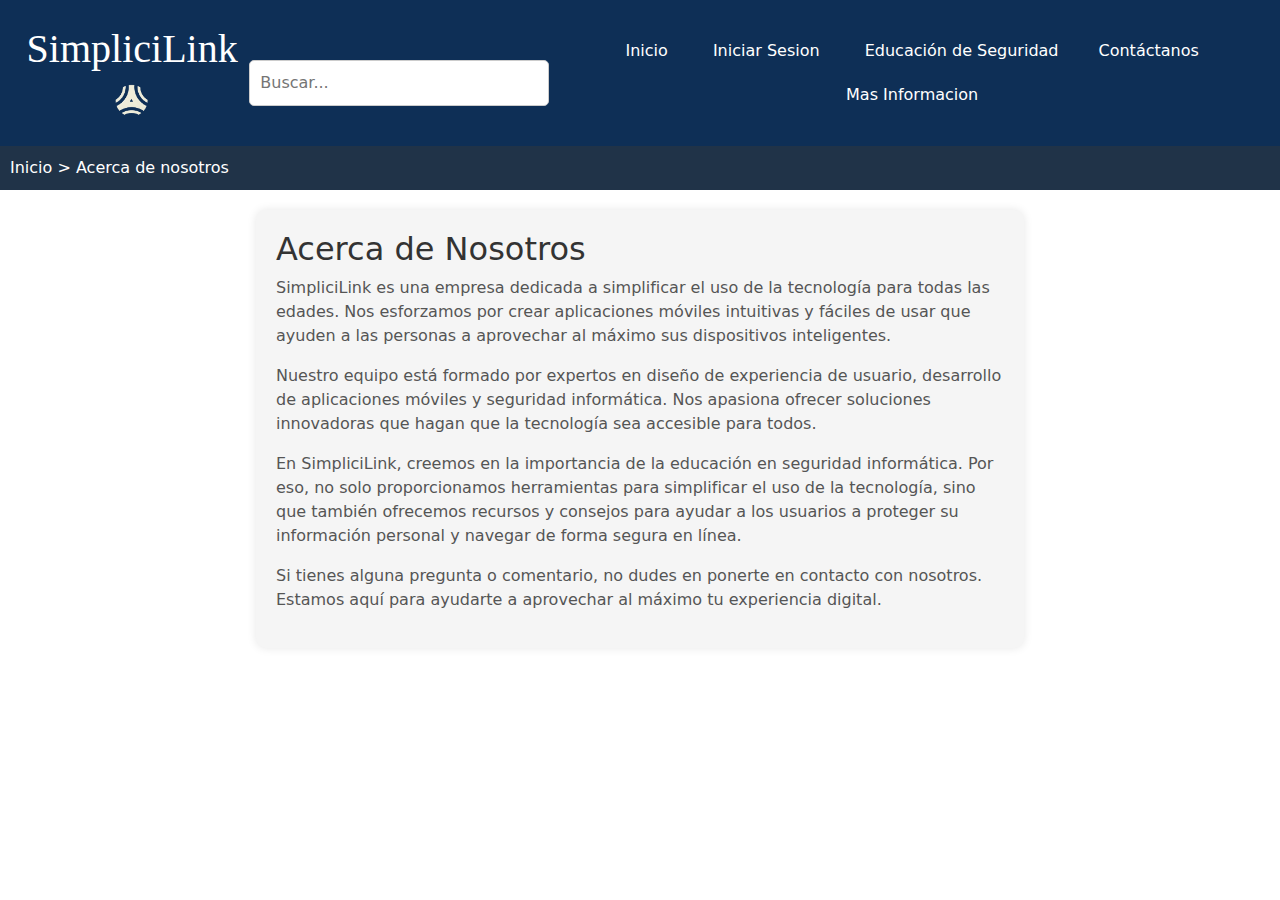
<file: acerca.html>
<!DOCTYPE html>
<html lang="es">

<head>
    <meta charset="UTF-8">
    <meta name="viewport" content="width=device-width, initial-scale=1.0">
    <meta name="viewport" content="width=device-width, initial-scale=1">
    <title>SimpliciLink - Tu Guía en el Mundo Digital</title>
    <link rel="stylesheet" href="css/index.css">
    <link rel="stylesheet" type="text/css" href="css/BarraBusqueda.css">
    <!--CDN BOOSTRAP -->
    <link rel="stylesheet" href="https://cdn.jsdelivr.net/npm/bootstrap@5.3.2/dist/css/bootstrap.min.css">
    <link rel="icon" href="iconos/Simpleicon.png" type="image/x-icon">
</head>
<body>
    <header>
        <h1 id="logo">SimpliciLink<img id="icon" src="iconos\icon.png" href="index.html" ></h1>
        <!--Aquí comienza la barra de busqueda-->
<div class="search-container">
    <input type="text" id="searchInput" oninput="search()" placeholder="Buscar...">
    <div id="searchResults" class="search-results-container">
        <!-- Aquí se mostrarán los resultados de la búsqueda -->
    </div>
</div>
<script src="BarraBusqueda.js"></script>
<!--Y Aquí termina-->
        <nav>
        <ul>
            <li><a href="index.html">Inicio</a></li>
            <li><a href="login.html">Iniciar Sesion</a></li>
            <li><a href="educacion.html">Educación de Seguridad</a>
            <li><a href="contacto.html">Contáctanos</a></li>
            <li><a href="acerca.html">Mas Informacion</a>
                <ul>
                    <li><a href="acerca.html">Acerca de nosotros</a></li>
                    <li><a href="terminos.html">Terminos y condiciones</a></li>
                    <li><a href="descargas.html">Descargas</a></li>
                </ul>
            </li>
        </ul>
    </nav>
    </header>
    <!-- Breadcrumb -->
<div id="breadcrumb">
        <a href="index.html">Inicio</a> > <a href="acerca.html">Acerca de nosotros</a>
    </div>
     <div class="content">
        <h2>Acerca de Nosotros</h2>
        <p>SimpliciLink es una empresa dedicada a simplificar el uso de la tecnología para todas las edades. Nos esforzamos por crear aplicaciones móviles intuitivas y fáciles de usar que ayuden a las personas a aprovechar al máximo sus dispositivos inteligentes.</p>
        <p>Nuestro equipo está formado por expertos en diseño de experiencia de usuario, desarrollo de aplicaciones móviles y seguridad informática. Nos apasiona ofrecer soluciones innovadoras que hagan que la tecnología sea accesible para todos.</p>
        <p>En SimpliciLink, creemos en la importancia de la educación en seguridad informática. Por eso, no solo proporcionamos herramientas para simplificar el uso de la tecnología, sino que también ofrecemos recursos y consejos para ayudar a los usuarios a proteger su información personal y navegar de forma segura en línea.</p>
        <p>Si tienes alguna pregunta o comentario, no dudes en ponerte en contacto con nosotros. Estamos aquí para ayudarte a aprovechar al máximo tu experiencia digital.</p>
    </div>
</html>
</file>
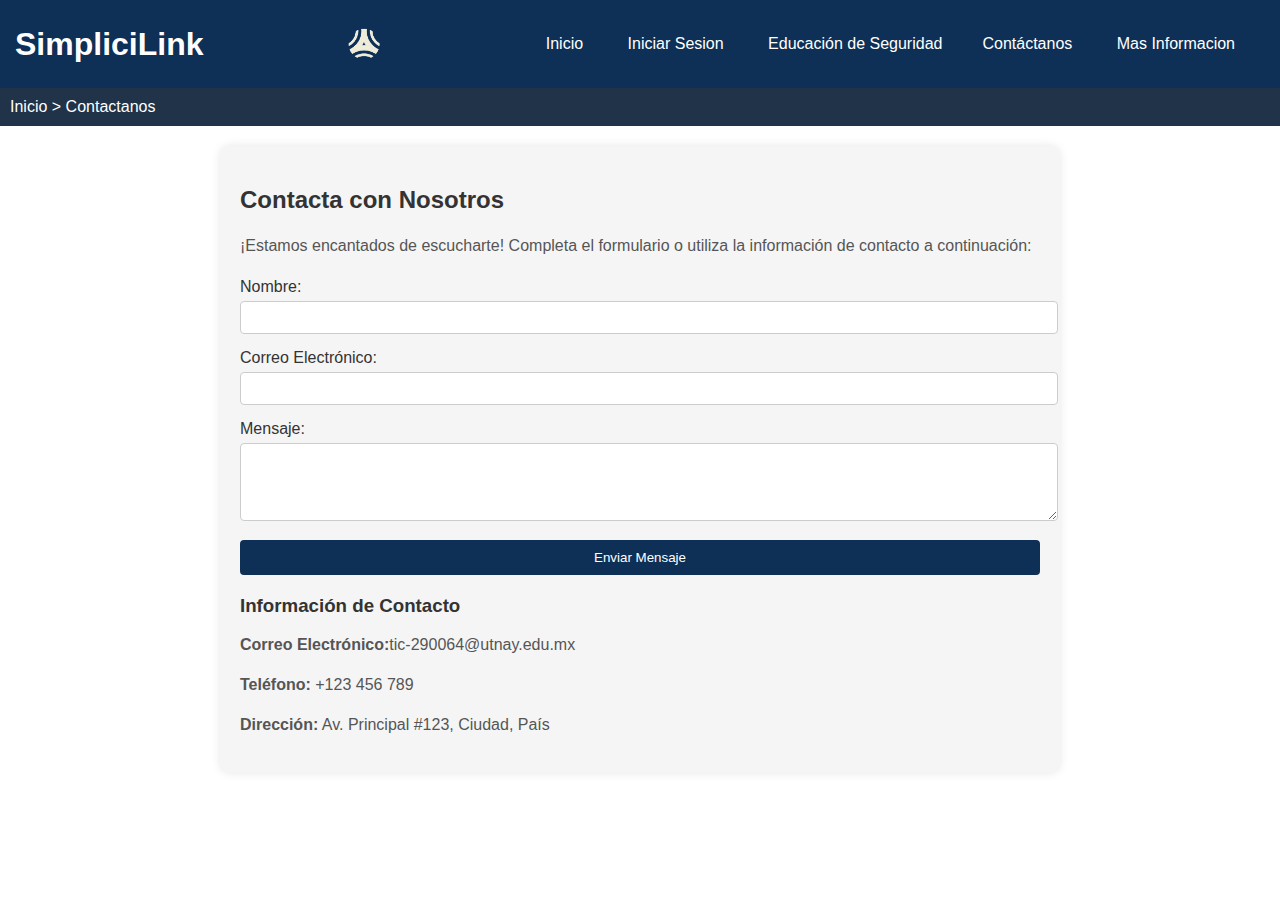
<file: contacto.html>
<!DOCTYPE html>
<html lang="es">

<head>
    <meta charset="UTF-8">
    <meta name="viewport" content="width=device-width, initial-scale=1.0">
    <title>Contactanos - SimpliciLink</title>
    <link rel="stylesheet" href="css/contacto.css">
    <link rel="icon" href="Simpleicon.png" type="image/x-icon">
</head>

<body>

    <header>
        <h1 id="logo">SimpliciLink</h1><img id="icon" src="iconos\icon.png" href="index.html">
</div>
<script src="BarraBusqueda.js"></script>
<!--Y Aquí termina-->
         <nav>
        <ul>
            <li><a href="index.html">Inicio</a></li>
            <li><a href="login.html">Iniciar Sesion</a></li>
            <li><a href="educacion.html">Educación de Seguridad</a>
            <li><a href="contacto.html">Contáctanos</a></li>
            <li><a href="acerca.html">Mas Informacion</a>
                <ul>
                    <li><a href="acerca.html">Acerca de nosotros</a></li>
                    <li><a href="terminos.html">Terminos y condiciones</a></li>
                    <li><a href="descargas.html">Descargas</a></li>
                </ul>
            </li>
        </ul>
    </nav>
    </header>
<!-- Breadcrumb -->
<div id="breadcrumb">
        <a href="index.html">Inicio</a> > <a href="contacto.html">Contactanos</a>
    </div>
    <div class="content">
        <h2>Contacta con Nosotros</h2>
        <p>¡Estamos encantados de escucharte! Completa el formulario o utiliza la información de contacto a continuación:</p>

        <!-- Formulario de Contacto -->
        <form action="#" method="post">
            <label for="nombre">Nombre:</label>
            <input type="text" id="nombre" name="nombre" required>

            <label for="email">Correo Electrónico:</label>
            <input type="email" id="email" name="email" required>

            <label for="mensaje">Mensaje:</label>
            <textarea id="mensaje" name="mensaje" rows="4" required></textarea>

            <button type="submit">Enviar Mensaje</button>
        </form>

        <!-- Información de Contacto -->
        <div class="info-contacto">
            <h3>Información de Contacto</h3>
            <p><strong>Correo Electrónico:</strong>tic-290064@utnay.edu.mx</p>
            <p><strong>Teléfono:</strong> +123 456 789</p>
            <p><strong>Dirección:</strong> Av. Principal #123, Ciudad, País</p>
        </div>
    </div>

    <script src="https://cdn.jsdelivr.net/npm/@popperjs/core@2.11.8/dist/umd/popper.min.js"
        integrity="sha384-I7E8VVD/ismYTF4hNIPjVp/Zjvgyol6VFvRkX/vR+Vc4jQkC+hVqc2pM8ODewa9r"
        crossorigin="anonymous"></script>
    <script src="https://cdn.jsdelivr.net/npm/bootstrap@5.3.2/dist/js/bootstrap.min.js"
        integrity="sha384-BBtl+eGJRgqQAUMxJ7pMwbEyER4l1g+O15P+16Ep7Q9Q+zqX6gSbd85u4mG4QzX+"
        crossorigin="anonymous"></script>
</body>

</html>
</file>
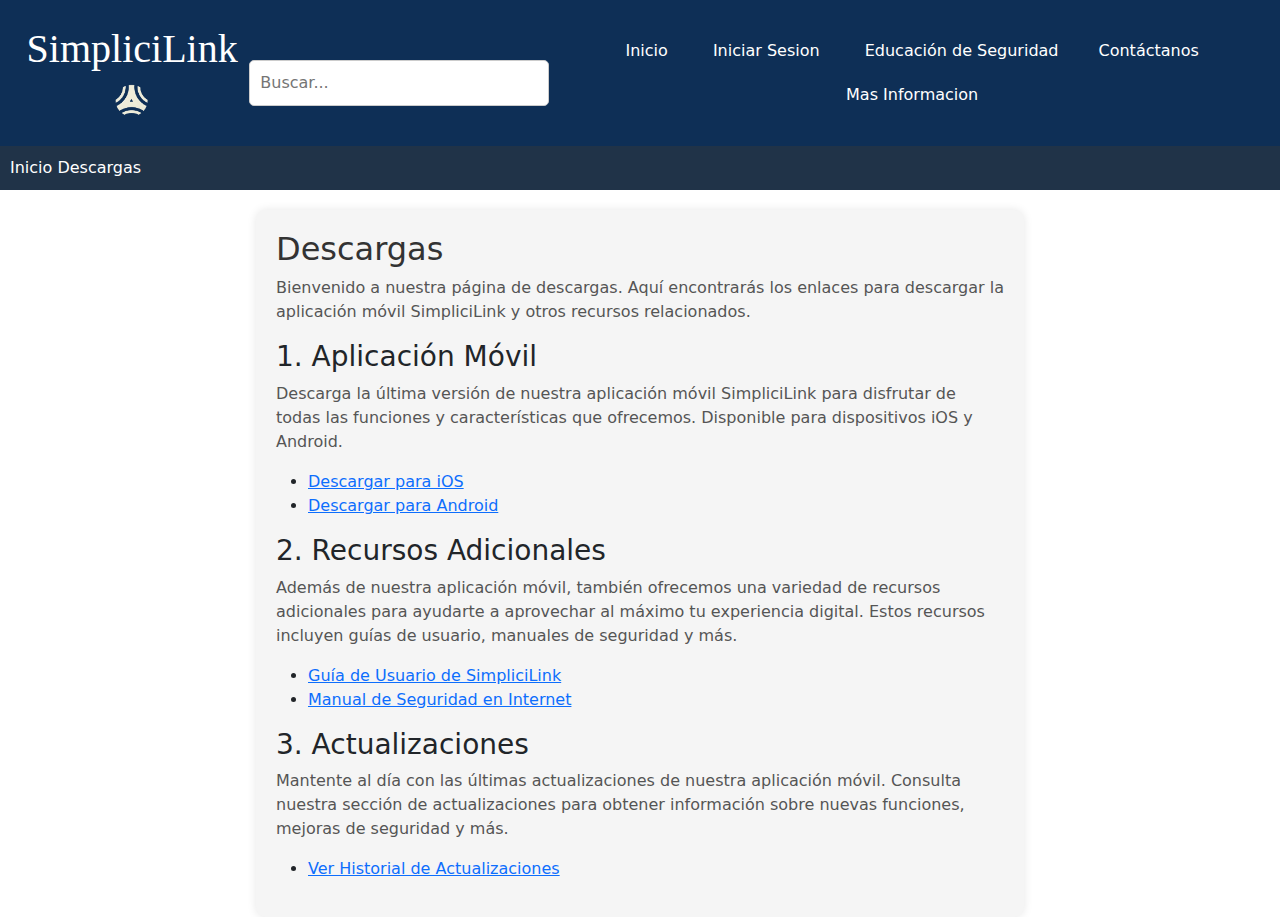
<file: descargas.html>
<!DOCTYPE html>
<html lang="es">

<head>
    <meta charset="UTF-8">
    <meta name="viewport" content="width=device-width, initial-scale=1.0">
    <meta name="viewport" content="width=device-width, initial-scale=1">
    <title>Simplicilink -- Descargas</title>
    <link rel="stylesheet" href="css/index.css">
    <link rel="stylesheet" type="text/css" href="css/BarraBusqueda.css">
    <!--CDN BOOSTRAP -->
    <link rel="stylesheet" href="https://cdn.jsdelivr.net/npm/bootstrap@5.3.2/dist/css/bootstrap.min.css">
</head>
<body>
    <header>
        <h1 id="logo">SimpliciLink<img id="icon" src="iconos\icon.png" href="index.html" ></h1>
        <!--Aquí comienza la barra de busqueda-->
<div class="search-container">
    <input type="text" id="searchInput" oninput="search()" placeholder="Buscar...">
    <div id="searchResults" class="search-results-container">
        <!-- Aquí se mostrarán los resultados de la búsqueda -->
    </div>
</div>
<script src="BarraBusqueda.js"></script>
<!--Y Aquí termina-->
        <nav>
        <ul>
            <li><a href="index.html">Inicio</a></li>
            <li><a href="login.html">Iniciar Sesion</a></li>
            <li><a href="educacion.html">Educación de Seguridad</a>
            <li><a href="contacto.html">Contáctanos</a></li>
            <li><a href="acerca.html">Mas Informacion</a>
                <ul>
                    <li><a href="acerca.html">Acerca de nosotros</a></li>
                    <li><a href="terminos.html">Terminos y condiciones</a></li>
                    <li><a href="descargas.html">Descargas</a></li>

                </ul>
            </li>
        </ul>
    </nav>
    </header>
    <!-- Breadcrumb -->
<div id="breadcrumb">
        <a href="index.html">Inicio</a> <a href=descargas.html>Descargas</a>
    </div>

      <div class="content">
        <h2>Descargas</h2>
        <p>Bienvenido a nuestra página de descargas. Aquí encontrarás los enlaces para descargar la aplicación móvil SimpliciLink y otros recursos relacionados.</p>
        
        <h3>1. Aplicación Móvil</h3>
        <p>Descarga la última versión de nuestra aplicación móvil SimpliciLink para disfrutar de todas las funciones y características que ofrecemos. Disponible para dispositivos iOS y Android.</p>
        <ul>
            <li><a href="#">Descargar para iOS</a></li>
            <li><a href="#">Descargar para Android</a></li>
        </ul>
        
        <h3>2. Recursos Adicionales</h3>
        <p>Además de nuestra aplicación móvil, también ofrecemos una variedad de recursos adicionales para ayudarte a aprovechar al máximo tu experiencia digital. Estos recursos incluyen guías de usuario, manuales de seguridad y más.</p>
        <ul>
            <li><a href="#">Guía de Usuario de SimpliciLink</a></li>
            <li><a href="#">Manual de Seguridad en Internet</a></li>
        </ul>
        
        <h3>3. Actualizaciones</h3>
        <p>Mantente al día con las últimas actualizaciones de nuestra aplicación móvil. Consulta nuestra sección de actualizaciones para obtener información sobre nuevas funciones, mejoras de seguridad y más.</p>
        <ul>
            <li><a href="#">Ver Historial de Actualizaciones</a></li>
        </ul>
    </div>

    <footer>
        <!-- Pie de página -->
    </footer>

</body>

</html>
</file>
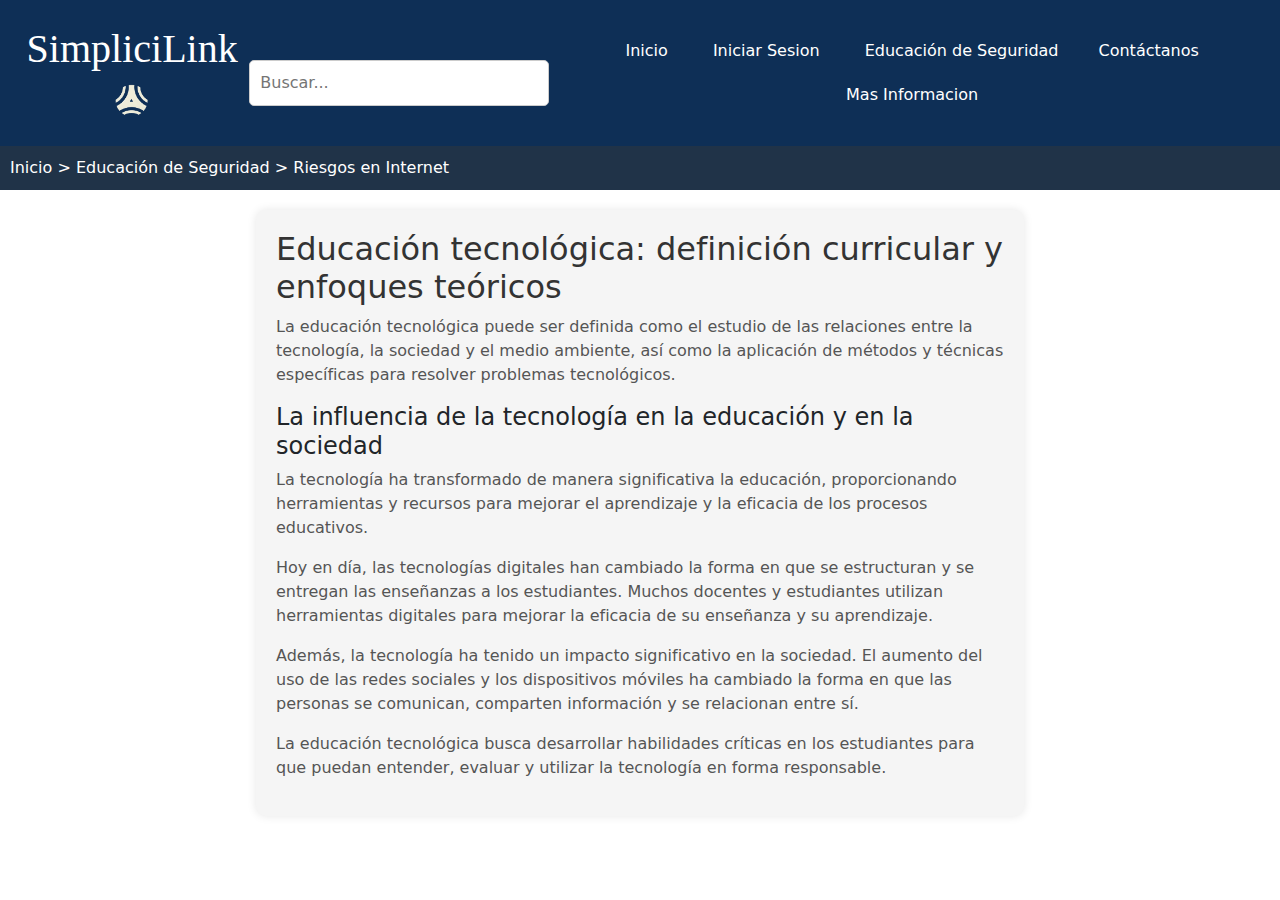
<file: educacion.html>
<!DOCTYPE html>
<html lang="es">

<head>
    <meta charset="UTF-8">
    <meta name="viewport" content="width=device-width, initial-scale=1.0">
    <meta name="viewport" content="width=device-width, initial-scale=1">
    <title>SimpliciLink -Educacion</title>
    <link rel="stylesheet" href="css/index.css">
    <link rel="stylesheet" type="text/css" href="css/BarraBusqueda.css">
    <!--CDN BOOSTRAP -->
    <link rel="stylesheet" href="https://cdn.jsdelivr.net/npm/bootstrap@5.3.2/dist/css/bootstrap.min.css">
    <link rel="icon" href="Simpleicon.png" type="image/x-icon">
</head>
<body>
    <header>
        <h1 id="logo">SimpliciLink<img id="icon" src="iconos\icon.png" href="index.html" ></h1>
        <!--Aquí comienza la barra de busqueda-->
<div class="search-container">
    <input type="text" id="searchInput" oninput="search()" placeholder="Buscar...">
    <div id="searchResults" class="search-results-container">
        <!-- Aquí se mostrarán los resultados de la búsqueda -->
    </div>
</div>
<script src="BarraBusqueda.js"></script>
<!--Y Aquí termina-->
        <nav>
        <ul>
            <li><a href="index.html">Inicio</a></li>
            <li><a href="login.html">Iniciar Sesion</a></li>
            <li><a href="educacion.html">Educación de Seguridad</a>
            <li><a href="contacto.html">Contáctanos</a></li>
            <li><a href="acerca.html">Mas Informacion</a>
                <ul>
                    <li><a href="acerca.html">Acerca de nosotros</a></li>
                    <li><a href="terminos.html">Terminos y condiciones</a></li>
                    <li><a href="descargas.html">Descargas</a></li>
                </ul>
            </li>
        </ul>
    </nav>
    </header>
    <!-- Breadcrumb -->
<div id="breadcrumb">
        <a href="index.html">Inicio</a> > <a href="educacion.html">Educación de Seguridad</a> > Riesgos en Internet
    </div>
    <div class="content">
         <h2>Educación tecnológica: definición curricular y enfoques teóricos</h2>
         <p>La educación tecnológica puede ser definida como el estudio de las relaciones entre la tecnología, la sociedad y el medio ambiente, así como la aplicación de métodos y técnicas específicas para resolver problemas tecnológicos.</p>
         <h4>La influencia de la tecnología en la educación y en la sociedad</h4> 
         <p>La tecnología ha transformado de manera significativa la educación, proporcionando herramientas y recursos para mejorar el aprendizaje y la eficacia de los procesos educativos.</p>
         <p>Hoy en día, las tecnologías digitales han cambiado la forma en que se estructuran y se entregan las enseñanzas a los estudiantes. Muchos docentes y estudiantes utilizan herramientas digitales para mejorar la eficacia de su enseñanza y su aprendizaje.</p>
         <p>Además, la tecnología ha tenido un impacto significativo en la sociedad. El aumento del uso de las redes sociales y los dispositivos móviles ha cambiado la forma en que las personas se comunican, comparten información y se relacionan entre sí.</p>
         <p>La educación tecnológica busca desarrollar habilidades críticas en los estudiantes para que puedan entender, evaluar y utilizar la tecnología en forma responsable.</p>

    </div>

</html>
</file>
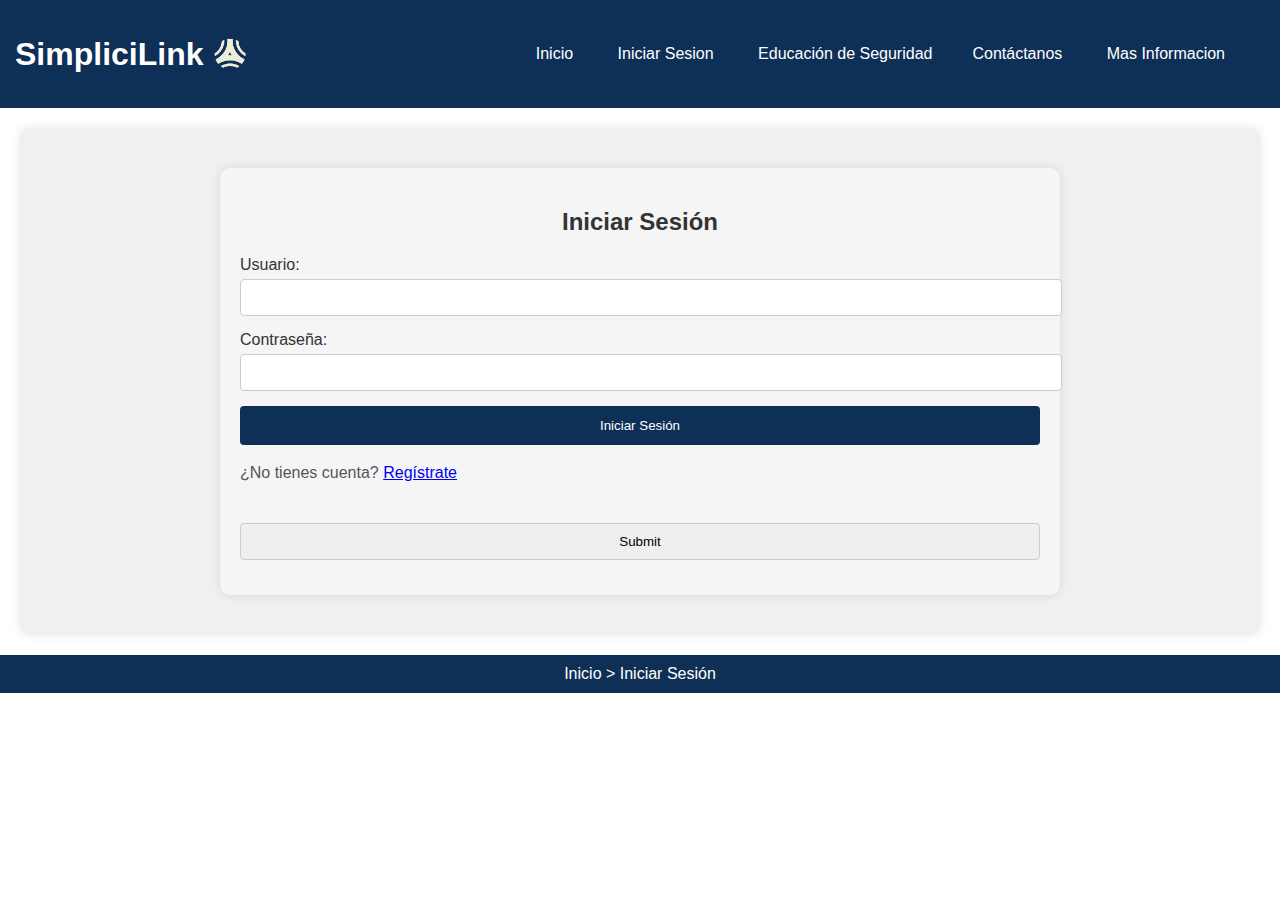
<file: login.html>
<!DOCTYPE html>
<html lang="es">

<head>
    <meta charset="UTF-8">
    <meta name="viewport" content="width=device-width, initial-scale=1.0">
    <title>SimpliciLink - Iniciar Sesión</title>
    <script src="https://www.google.com/recaptcha/api.js" async defer></script>
    <link rel="stylesheet" href="css/login.css">
    <link rel="icon" href="iconos/Simpleicon.png" type="image/x-icon">
</head>

<body>

    <header>
        <div id="logo-container">
            <h1 id="logo">SimpliciLink</h1>
            <img id="icon" src="iconos/icon.png" alt="Icono de la aplicación">
        </div>
        <nav>
             <nav>
        <ul>
            <li><a href="index.html">Inicio</a></li>
            <li><a href="login.html">Iniciar Sesion</a></li>
            <li><a href="educacion.html">Educación de Seguridad</a>
            <li><a href="contacto.html">Contáctanos</a></li>
            <li><a href="acerca.html">Mas Informacion</a>
                <ul>
                    <li><a href="acerca.html">Acerca de nosotros</a></li>
                    <li><a href="terminos.html">Terminos y condiciones</a></li>
                    <li><a href="descargas.html">Descargas</a></li>
                </ul>
            </li>
        </ul>
        
    </nav>
        </nav>
    </header>

    <div id="content-container">
        <div class="content">
            <h2>Iniciar Sesión</h2>
            <form action="#" method="post">
                <label for="username">Usuario:</label>
                <input type="text" id="username" name="username" required>

                <label for="password">Contraseña:</label>
                <input type="password" id="password" name="password" required>

                <button type="submit">Iniciar Sesión</button>
                <p>¿No tienes cuenta? <a href="registro.html">Regístrate</a></p> <!-- Enlace a la página de registro -->
            </form>
            <form action="?" method="POST">
                <div class="g-recaptcha" data-sitekey="6Lc81aApAAAAAEYHF2NxXjkxFvcygmKBwaE3-z71"></div>
                <br/>
                <input type="submit" value="Submit">
              </form>
        </div>
    </div>

    <!-- Breadcrumb -->
    <div id="breadcrumb">
        <a href="index.html">Inicio</a> > Iniciar Sesión
    </div>

    <script>
        function validarFormulario() {
    var username = document.getElementById('username').value;
    var email = document.getElementById('email').value;
    var password = document.getElementById('password').value;
    var usernameRegex = /^[a-zA-Z0-9]{1,20}$/;
    var emailRegex = /^[^\s@]+@[^\s@]+\.[^\s@]+$/;
    var passwordRegex = /^.{6,}$/;

    if (!username && !email && !password) {
        alert('Por favor, ingresa un nombre de usuario, un correo electrónico y una contraseña.');
        return false;
    }
    
    
    if (username && !usernameRegex.test(username)) {
        alert('El nombre de usuario debe tener máximo 20 caracteres y solo puede contener letras y números.');
        return false;
    }
    
   
    if (email && !emailRegex.test(email)) {
        alert('Por favor, ingresa un correo electrónico válido.');
        return false;
    }
    

    if (password && !passwordRegex.test(password)) {
        alert('La contraseña debe tener al menos 6 caracteres.');
        return false;
    }
    
    
    alert('¡Datos correctos!');

    return true;
}


    </script>
</body>

</html>
</file>
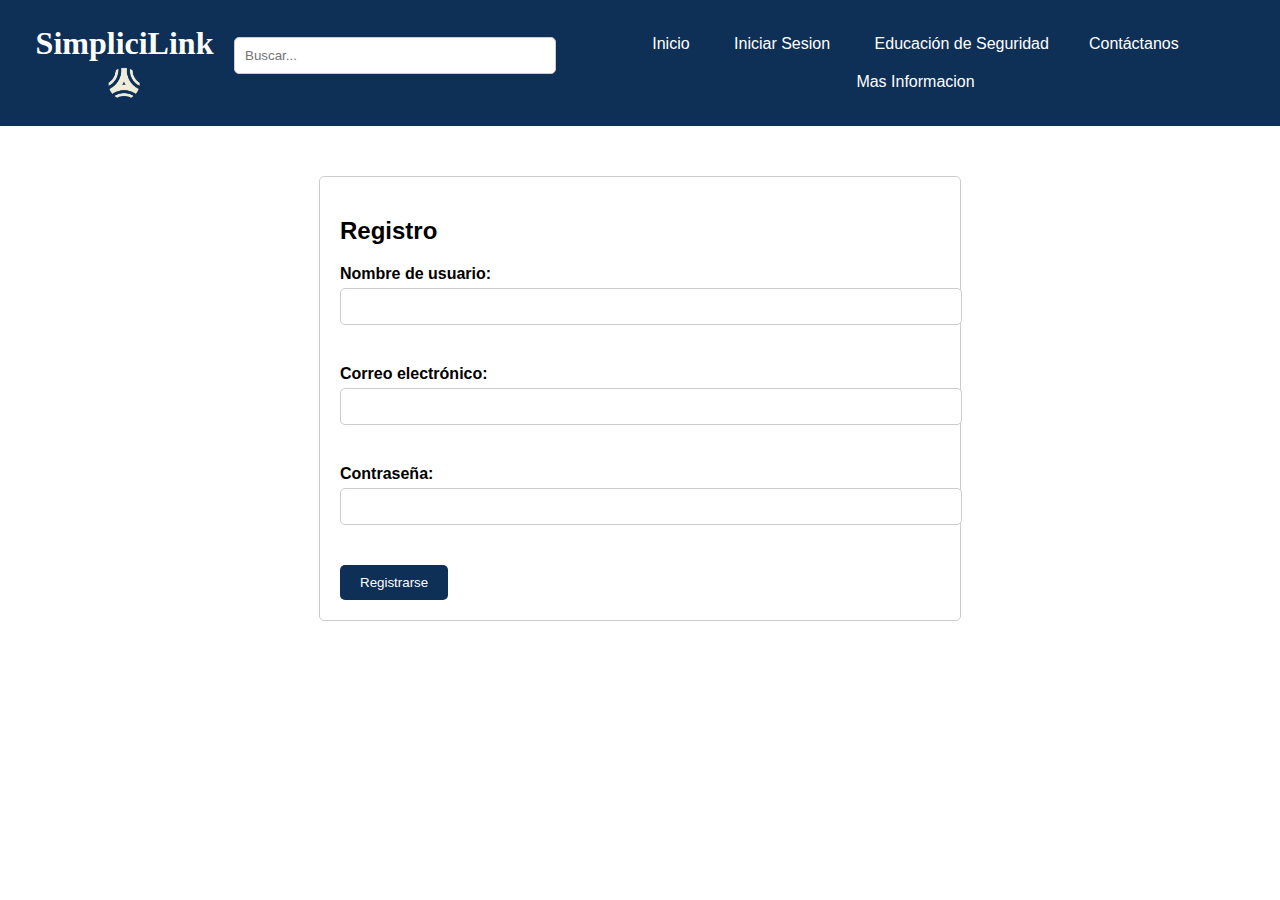
<file: registro.html>
<!DOCTYPE html>
<html lang="es">
<head>
    <meta charset="UTF-8">
    <meta name="viewport" content="width=device-width, initial-scale=1.0">
    <title>Registro - SimpliciLink</title>
    <link rel="stylesheet" href="css/registro.css">
    <link rel="stylesheet" href="css/index.css">
    <script src="registrovali.js"></script>

</head>
<body>
    <header>
        <h1 id="logo">SimpliciLink<img id="icon" src="iconos\icon.png" href="index.html" ></h1>
        <!--Aquí comienza la barra de busqueda-->
<div class="search-container">
    <!-- HTML -->
<input type="text" id="searchInput" oninput="search()" placeholder="Buscar...">
<div id="searchResults" class="search-results-container"></div>

        <!-- Aquí se mostrarán los resultados de la búsqueda -->
    </div>
</div>
<script src="BarraBusqueda.js"></script>
<!--Y Aquí termina-->
        <nav>
        <ul>
            <li><a href="index.html">Inicio</a></li>
            <li><a href="login.html">Iniciar Sesion</a></li>
            <li><a href="educacion.html">Educación de Seguridad</a>
            <li><a href="contacto.html">Contáctanos</a></li>
            <li><a href="acerca.html">Mas Informacion</a>
                <ul>
                    <li><a href="acerca.html">Acerca de nosotros</a></li>
                    <li><a href="terminos.html">Terminos y condiciones</a></li>
                    <li><a href="descargas.html">Descargas</a></li>
                </ul>
            </li>
        </ul>
    </nav>
    </header>

    <div class="container">
        <h2>Registro</h2>
        <form action="#" method="POST">
            <div class="form-group">
                <label for="username">Nombre de usuario:</label>
                <input type="text" id="username" name="username" required>
            </div>
            <div class="form-group">
                <label for="email">Correo electrónico:</label>
                <input type="email" id="email" name="email" required>
            </div>
            <div class="form-group">
                <label for="password">Contraseña:</label>
                <input type="password" id="password" name="password" required>
            </div>
            <button type="submit">Registrarse</button>
        </form>
    </div>
</body>
</html>
</file>
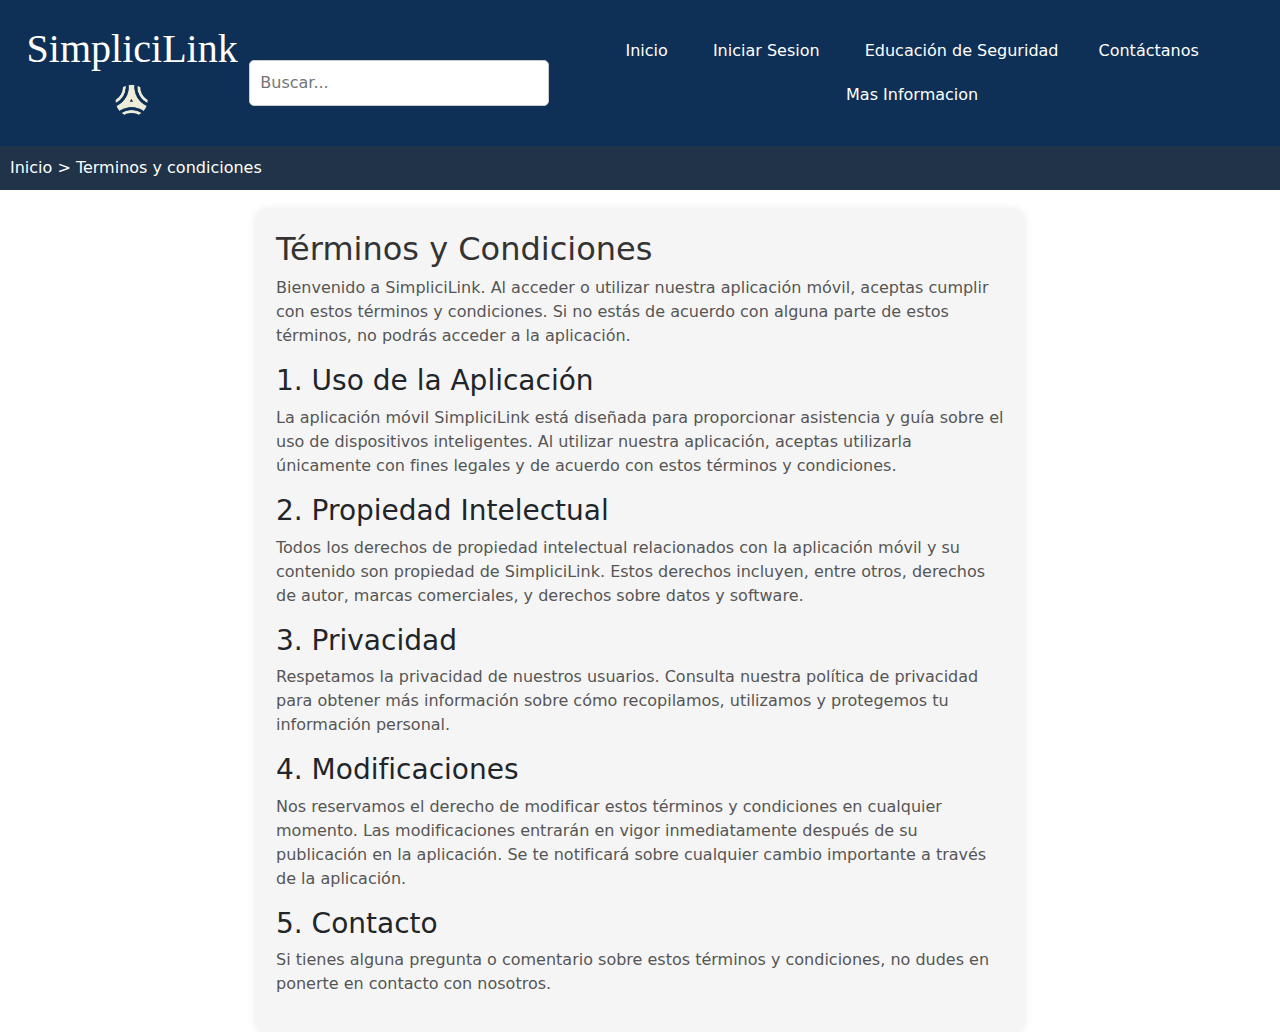
<file: terminos.html>
<!DOCTYPE html>
<html lang="es">

<head>
    <meta charset="UTF-8">
    <meta name="viewport" content="width=device-width, initial-scale=1.0">
    <meta name="viewport" content="width=device-width, initial-scale=1">
    <title>SimpliciLink - Tu Guía en el Mundo Digital</title>
    <link rel="stylesheet" href="css/index.css">
    <link rel="stylesheet" type="text/css" href="css/BarraBusqueda.css">
    <!--CDN BOOSTRAP -->
    <link rel="stylesheet" href="https://cdn.jsdelivr.net/npm/bootstrap@5.3.2/dist/css/bootstrap.min.css">
    <link rel="icon" href="iconos/Simpleicon.png" type="image/x-icon">
</head>
<body>
    <header>
        <h1 id="logo">SimpliciLink<img id="icon" src="iconos\icon.png" href="index.html" ></h1>
        <!--Aquí comienza la barra de busqueda-->
<div class="search-container">
    <input type="text" id="searchInput" oninput="search()" placeholder="Buscar...">
    <div id="searchResults" class="search-results-container">
        <!-- Aquí se mostrarán los resultados de la búsqueda -->
    </div>
</div>
<script src="BarraBusqueda.js"></script>
<!--Y Aquí termina-->
        <nav>
        <ul>
            <li><a href="index.html">Inicio</a></li>
            <li><a href="login.html">Iniciar Sesion</a></li>
            <li><a href="educacion.html">Educación de Seguridad</a>
            <li><a href="contacto.html">Contáctanos</a></li>
            <li><a href="acerca.html">Mas Informacion</a>
                <ul>
                    <li><a href="acerca.html">Acerca de nosotros</a></li>
                    <li><a href="terminos.html">Terminos y condiciones</a></li>
                    <li><a href="descargas.html">Descargas</a></li>
                </ul>
            </li>
        </ul>
    </nav>
    </header>
    <!-- Breadcrumb -->
<div id="breadcrumb">
        <a href="index.html">Inicio</a> > <a href="terminos.html">Terminos y condiciones</a>
    </div>
     <div class="content">
        <h2>Términos y Condiciones</h2>
        <p>Bienvenido a SimpliciLink. Al acceder o utilizar nuestra aplicación móvil, aceptas cumplir con estos términos y condiciones. Si no estás de acuerdo con alguna parte de estos términos, no podrás acceder a la aplicación.</p>
        
        <h3>1. Uso de la Aplicación</h3>
        <p>La aplicación móvil SimpliciLink está diseñada para proporcionar asistencia y guía sobre el uso de dispositivos inteligentes. Al utilizar nuestra aplicación, aceptas utilizarla únicamente con fines legales y de acuerdo con estos términos y condiciones.</p>
        
        <h3>2. Propiedad Intelectual</h3>
        <p>Todos los derechos de propiedad intelectual relacionados con la aplicación móvil y su contenido son propiedad de SimpliciLink. Estos derechos incluyen, entre otros, derechos de autor, marcas comerciales, y derechos sobre datos y software.</p>
        
        <h3>3. Privacidad</h3>
        <p>Respetamos la privacidad de nuestros usuarios. Consulta nuestra política de privacidad para obtener más información sobre cómo recopilamos, utilizamos y protegemos tu información personal.</p>
        
        <h3>4. Modificaciones</h3>
        <p>Nos reservamos el derecho de modificar estos términos y condiciones en cualquier momento. Las modificaciones entrarán en vigor inmediatamente después de su publicación en la aplicación. Se te notificará sobre cualquier cambio importante a través de la aplicación.</p>
        
        <h3>5. Contacto</h3>
        <p>Si tienes alguna pregunta o comentario sobre estos términos y condiciones, no dudes en ponerte en contacto con nosotros.</p>
    </div>
</html>
</file>
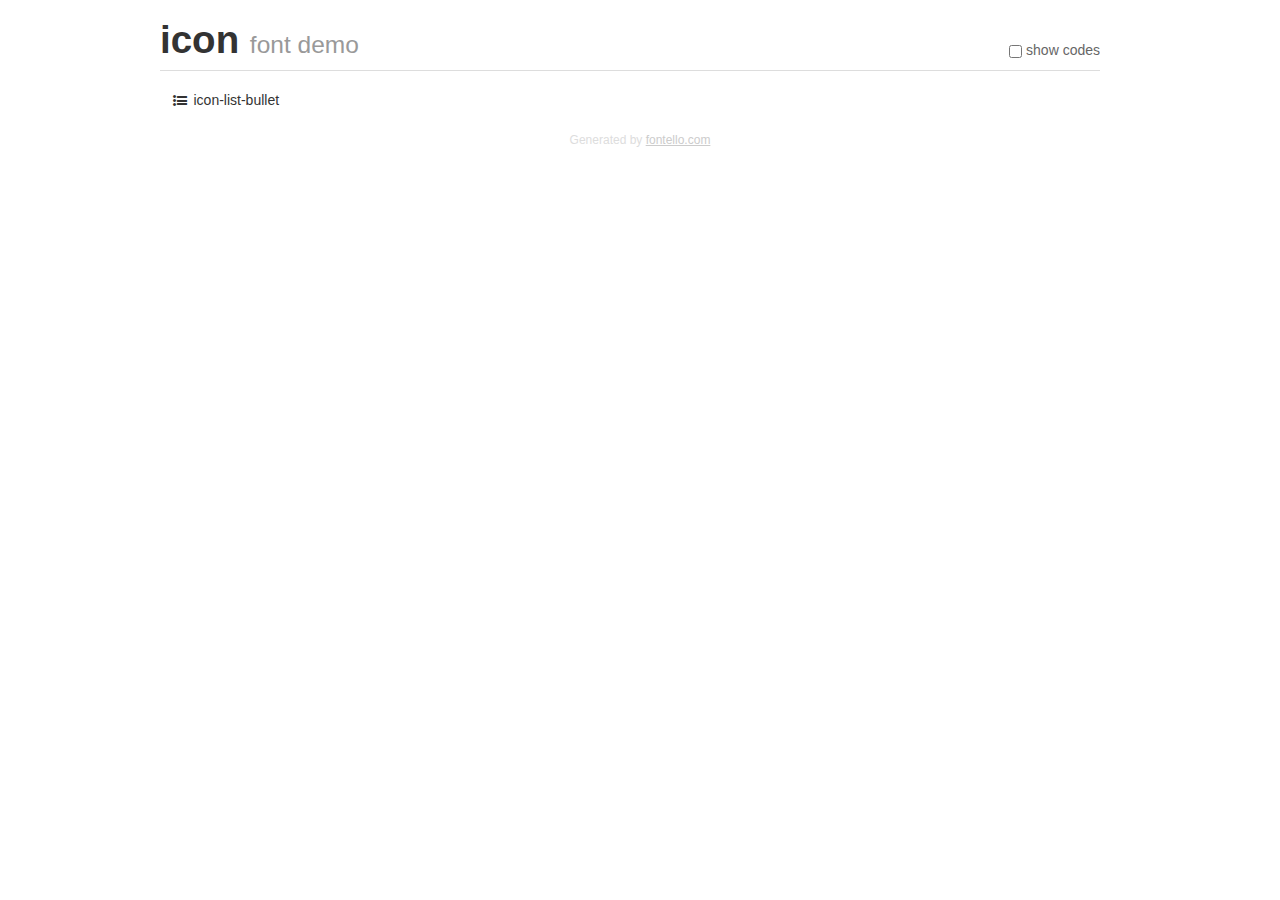
<file: css/fontello-49ea0847/demo.html>
<!DOCTYPE html>
<html>
  <head>
  <!--[if lt IE 9]><script language="javascript" type="text/javascript" src="//html5shim.googlecode.com/svn/trunk/html5.js"></script><![endif]-->
  <meta charset="UTF-8">
  <style>
    html {
      font-size: 100%;
      -webkit-text-size-adjust: 100%;
      -ms-text-size-adjust: 100%;
    }
    a:focus {
      outline: thin dotted #333;
      outline: 5px auto -webkit-focus-ring-color;
      outline-offset: -2px;
    }
    a:hover,
    a:active {
      outline: 0;
    }
    input {
      margin: 0;
      font-size: 100%;
      vertical-align: middle;
      *overflow: visible;
      line-height: normal;
    }
    input::-moz-focus-inner {
      padding: 0;
      border: 0;
    }
    body {
      margin: 0;
      font-family: "Helvetica Neue", Helvetica, Arial, sans-serif;
      font-size: 14px;
      line-height: 20px;
      color: #333;
      background-color: #fff;
    }
    a {
      color: #08c;
      text-decoration: none;
    }
    a:hover {
      color: #005580;
      text-decoration: underline;
    }
    .row {
      margin-left: -20px;
      *zoom: 1;
    }
    .row:before,
    .row:after {
      display: table;
      content: "";
      line-height: 0;
    }
    .row:after {
      clear: both;
    }
    .span3 {
      float: left;
      min-height: 1px;
      margin-left: 20px;
      width: 220px;
    }
    .container {
      width: 940px;
      margin-right: auto;
      margin-left: auto;
      *zoom: 1;
    }
    .container:before,
    .container:after {
      display: table;
      content: "";
      line-height: 0;
    }
    .container:after {
      clear: both;
    }
    small {
      font-size: 85%;
    }
    h1 {
      margin: 10px 0;
      font-family: inherit;
      font-weight: bold;
      line-height: 20px;
      color: inherit;
      text-rendering: optimizelegibility;
      line-height: 40px;
      font-size: 38.5px;
    }
    h1 small {
      font-weight: normal;
      line-height: 1;
      color: #999;
      font-size: 24.5px;
    }

    body {
      margin-top: 90px;
    }
    .header {
      position: fixed;
      top: 0;
      left: 50%;
      margin-left: -480px;
      background-color: #fff;
      border-bottom: 1px solid #ddd;
      padding-top: 10px;
      z-index: 10;
    }
    .footer {
      color: #ddd;
      font-size: 12px;
      text-align: center;
      margin-top: 20px;
    }
    .footer a {
      color: #ccc;
      text-decoration: underline;
    }
    .the-icons {
      font-size: 14px;
      line-height: 24px;
    }
    .switch {
      position: absolute;
      right: 0;
      bottom: 10px;
      color: #666;
    }
    .switch input {
      margin-right: 0.3em;
    }
    .codesOn .i-name {
      display: none;
    }
    .codesOn .i-code {
      display: inline;
    }
    .i-code {
      display: none;
    }
    @font-face {
      font-family: 'icon';
      src: url('./font/icon.eot?43077760');
      src: url('./font/icon.eot?43077760#iefix') format('embedded-opentype'),
           url('./font/icon.woff?43077760') format('woff'),
           url('./font/icon.ttf?43077760') format('truetype'),
           url('./font/icon.svg?43077760#icon') format('svg');
      font-weight: normal;
      font-style: normal;
    }
    .demo-icon {
      font-family: "icon";
      font-style: normal;
      font-weight: normal;
      speak: never;
     
      display: inline-block;
      text-decoration: inherit;
      width: 1em;
      margin-right: .2em;
      text-align: center;
      /* opacity: .8; */
     
      /* For safety - reset parent styles, that can break glyph codes*/
      font-variant: normal;
      text-transform: none;
     
      /* fix buttons height, for twitter bootstrap */
      line-height: 1em;
     
      /* Animation center compensation - margins should be symmetric */
      /* remove if not needed */
      margin-left: .2em;
     
      /* You can be more comfortable with increased icons size */
      /* font-size: 120%; */
     
      /* Font smoothing. That was taken from TWBS */
      -webkit-font-smoothing: antialiased;
      -moz-osx-font-smoothing: grayscale;
     
      /* Uncomment for 3D effect */
      /* text-shadow: 1px 1px 1px rgba(127, 127, 127, 0.3); */
    }
    </style>
    <link rel="stylesheet" href="css/animation.css"><!--[if IE 7]><link rel="stylesheet" href="css/" + font.fontname + "-ie7.css"><![endif]-->
    <script>
      function toggleCodes(on) {
        var obj = document.getElementById('icons');
      
        if (on) {
          obj.className += ' codesOn';
        } else {
          obj.className = obj.className.replace(' codesOn', '');
        }
      }
    </script>
  </head>
  <body>
    <div class="container header">
      <h1>icon <small>font demo</small></h1>
      <label class="switch">
        <input type="checkbox" onclick="toggleCodes(this.checked)">show codes
      </label>
    </div>
    <div class="container" id="icons">
      <div class="row">
        <div class="span3" title="Code: 0xf0ca">
          <i class="demo-icon icon-list-bullet">&#xf0ca;</i> <span class="i-name">icon-list-bullet</span><span class="i-code">0xf0ca</span>
        </div>
      </div>
    </div>
    <div class="container footer">Generated by <a href="https://fontello.com">fontello.com</a></div>
  </body>
</html>
</file>
<file: css/index.css>
/* styles.css */

body {
    font-family: 'Arial', sans-serif;
    margin: 0;
    padding: 0;
    background-color: #ffffff;
    color: #000000;
}

header {
    background-color: #0E2F56;
    padding: 15px;
    text-align: center;
    color: #ffffff;
    display: flex;
    justify-content: space-between;
    align-items: center;
}

#logo {
    margin: 0;
    font-family: 'roboto';
    padding: 10px;
}

nav {
    background-color: #0E2F56;
    padding: 10px;
    text-align: center;
}

nav a {
    color: #ffffff;
    text-decoration: none;
    padding: 10px;
    display: inline-block;
}

nav a:hover {
    background-color: #173C68;
}

.content {
    width: 60%; /* Ajusta el ancho del contenido según sea necesario */
    padding: 20px;
    background-color: #F5F5F5;
    border-radius: 10px;
    box-shadow: 0 0 10px rgba(0, 0, 0, 0.1);
}

.content h2 {
    color: #333333;
    vertical-align: middle;

}

.content p {
    color: #555555;
    line-height: 1.5;
}


#login-popup {
    display: none;
    /* Posición y estilos del popup de inicio de sesión */
}

#breadcrumb {
    background-color: #203348;
    padding: 10px;
    color: #ffffff;
    margin-bottom: 20px;
}

#breadcrumb a {
    color: #ffffff;
    text-decoration: none;
}

#breadcrumb a:hover {
    text-decoration: underline;
}

#icon{
    vertical-align: middle;
    margin-left: auto; /* Espacio entre el texto y la imagen */
    height: 35px;
}

#content-container {
    background-color: #F5F5F5;
    padding: 20px;
    border-radius: 10px;
    margin: 20px 0;
}

.content {
    max-width: 800px;
    margin: 0 auto;
}

.content h2 {
    color: #333333;
}

.content p {
    color: #555555;
    line-height: 1.5;
}
/* index.css */

#carouselExampleAutoplaying {
    max-width: 70%; /* Puedes ajustar este valor según tus necesidades */
    height: auto;
    margin: 20px auto; /* Ajusta el margen superior e inferior para centrar verticalmente */
}

.carousel-inner img {
    width: 100%;
    height: auto;
}

/* Estilos para el menú de navegación con subcategoría */

nav ul {
    list-style: none;
    padding: 0;
    margin: 0;
}

nav ul li {
    display: inline-block;
    position: relative;
}

nav ul li a {
    display: block;
    padding: 10px 20px;
    text-decoration: none;
    color: #ffffff;
}

nav ul li:hover > ul {
    display: block;
}

nav ul ul {
    display: none;
    position: absolute;
    top: 100%;
    left: 0;
    background-color: #0E2F56;
    min-width: 200px;
}

nav ul ul li {
    display: block;
}

nav ul ul li a {
    padding: 10px 15px;
}

nav ul ul ul {
    top: 0;
    left: 100%;
    background-color: #173C68;
}

/* Estilos para la barra de búsqueda */

.search-container {
    display: flex;
    align-items: center;
}

#searchInput {
    padding: 10px;
    border: 1px solid #ccc;
    border-radius: 5px;
    margin-right: 10px;
    width: 300px;
}

.search-results-container {
    position: absolute;
    top: 100%;
    left: 0;
    width: 100%;
    background-color: #fff;
    border: 1px solid #ccc;
    border-top: none;
    display: none;
    z-index: 100;
    max-height: 200px;
    overflow-y: auto;
}

.search-results-container a {
    display: block;
    padding: 10px;
    color: #333;
    text-decoration: none;
}

.search-results-container a:hover {
    background-color: #f2f2f2;
}
</file>
<file: css/BarraBusqueda.css>
.search-container {
    position: relative;
    margin-top: 20px;
}

.search-results-container {
    position: absolute;
    top: 100%;
    left: 0;
    z-index: 999;
    background-color: #fff;
    border: 1px solid #ccc;
    border-top: none;
    box-shadow: 0 2px 5px rgba(0, 0, 0, 0.1);
    display: none;
}

.search-results-container ul {
    list-style-type: none;
    margin: 0;
    padding: 0;
}

.search-results-container li {
    padding: 10px;
    border-bottom: 1px solid #ccc;
}

.search-results-container li:last-child {
    border-bottom: none;
}
</file>
<file: css/contacto.css>
/* contactanos.css */

body {
    font-family: 'Arial', sans-serif;
    margin: 0;
    padding: 0;
    background-color: #ffffff;
    color: #000000;
}

header {
    background-color: #0E2F56;
    padding: 15px;
    text-align: center;
    color: #ffffff;
    display: flex;
    justify-content: space-between;
    align-items: center;
}

#logo-container {
    display: flex;
    align-items: center;
}

#logo {
    margin: 0;
    vertical-align: middle;
}

#icon {
    vertical-align: middle;
    margin-left: 10px;
    max-width: 35px;
    height: auto;
}

nav {
    background-color: #0E2F56;
    padding: 10px;
    text-align: center;
}

nav a {
    color: #ffffff;
    text-decoration: none;
    padding: 10px;
    display: inline-block;
}

nav a:hover {
    background-color: #173C68;
}

.content {
    max-width: 800px;
    margin: 20px auto;
    padding: 20px;
    background-color: #F5F5F5;
    border-radius: 10px;
    box-shadow: 0 0 10px rgba(0, 0, 0, 0.1);
}

.content h2 {
    color: #333333;
}

.content p {
    color: #555555;
    line-height: 1.5;
}

form {
    margin-top: 20px;
}

label {
    display: block;
    margin-bottom: 5px;
    color: #333333;
}

input,
textarea {
    width: 100%;
    padding: 8px;
    margin-bottom: 15px;
    border: 1px solid #ccc;
    border-radius: 4px;
}

button {
    background-color: #0E2F56;
    color: #ffffff;
    padding: 10px;
    border: none;
    border-radius: 4px;
    cursor: pointer;
    width: 100%;
}

button:hover {
    background-color: #173C68;
}

.info-contacto {
    margin-top: 20px;
}

.info-contacto h3 {
    color: #333333;
    margin-bottom: 10px;
}

.info-contacto p {
    color: #555555;
}
/* Estilos comunes para las páginas con el menú integrado */

body {
    font-family: 'Arial', sans-serif;
    margin: 0;
    padding: 0;
    background-color: #ffffff;
    color: #000000;
}

header {
    background-color: #0E2F56;
    padding: 15px;
    text-align: center;
    color: #ffffff;
    display: flex;
    justify-content: space-between;
    align-items: center;
}

#logo-container {
    display: flex;
    align-items: center;
}

#logo {
    margin: 0;
    vertical-align: middle;
}

#icon {
    vertical-align: middle;
    margin-left: 10px;
    max-width: 35px;
    height: auto;
}

nav {
    background-color: #0E2F56;
    padding: 10px;
    text-align: center;
}

nav a {
    color: #ffffff;
    text-decoration: none;
    padding: 10px;
    display: inline-block;
}

nav a:hover {
    background-color: #173C68;
}

.content {
    max-width: 800px;
    margin: 20px auto;
    padding: 20px;
    background-color: #F5F5F5;
    border-radius: 10px;
    box-shadow: 0 0 10px rgba(0, 0, 0, 0.1);
}

.content h2 {
    color: #333333;
}

.content p {
    color: #555555;
    line-height: 1.5;
}

#breadcrumb {
    background-color: #203348;
    padding: 10px;
    color: #ffffff;
    margin-bottom: 20px;
}

#breadcrumb a {
    color: #ffffff;
    text-decoration: none;
}

#breadcrumb a:hover {
    text-decoration: underline;
}
nav ul {
    list-style: none;
    padding: 0;
    margin: 0;
}

nav ul li {
    display: inline-block;
    position: relative;
}

nav ul li a {
    display: block;
    padding: 10px 20px;
    text-decoration: none;
    color: #ffffff;
}

nav ul li:hover > ul {
    display: block;
}

nav ul ul {
    display: none;
    position: absolute;
    top: 100%;
    left: 0;
    background-color: #0E2F56;
    min-width: 200px;
}

nav ul ul li {
    display: block;
}

nav ul ul li a {
    padding: 10px 15px;
}

nav ul ul ul {
    top: 0;
    left: 100%;
    background-color: #173C68;
}
.search-container {
    display: flex;
    align-items: center;
}

#searchInput {
    padding: 10px;
    border: 1px solid #ccc;
    border-radius: 5px;
    margin-right: 10px;
    width: 300px;
}

.search-results-container {
    position: absolute;
    top: 100%;
    left: 0;
    width: 100%;
    background-color: #fff;
    border: 1px solid #ccc;
    border-top: none;
    display: none;
    z-index: 100;
    max-height: 200px;
    overflow-y: auto;
}

.search-results-container a {
    display: block;
    padding: 10px;
    color: #333;
    text-decoration: none;
}

.search-results-container a:hover {
    background-color: #f2f2f2;
}
</file>
<file: css/login.css>
/* login.css */

body {
    font-family: 'Arial', sans-serif;
    margin: 0;
    padding: 0;
    background-color: #ffffff;
    color: #000000;
}

header {
    background-color: #0E2F56;
    padding: 15px;
    text-align: center;
    color: #ffffff;
    display: flex;
    justify-content: space-between;
    align-items: center;
}

#logo-container {
    display: flex;
    align-items: center;
}

#logo {
    margin: 0;
    vertical-align: middle;
}

#icon {
    vertical-align: middle;
    margin-left: 10px;
    max-width: 35px;
    height: auto;
}

nav {
    background-color: #0E2F56;
    padding: 10px;
    text-align: center;
}

nav a {
    color: #ffffff;
    text-decoration: none;
    padding: 10px;
    display: inline-block;
}

nav a:hover {
    background-color: #173C68;
}

#container {
    display: flex;
    justify-content: center;
    align-items: center;
    height: 80vh; /* Ajusta la altura según sea necesario */
}

#content-container {
    background-color: #f0f0f0;
    padding: 20px;
    border-radius: 10px;
    margin: 20px;
    box-shadow: 0 0 10px rgba(0, 0, 0, 0.1);
}

.content {
    max-width: 400px;
    margin: 0 auto;
}

.content h2 {
    color: #0E2F56;
    text-align: center;
}

form {
    margin-top: 20px;
}

label {
    display: block;
    margin-bottom: 5px;
    color: #333333;
}

input {
    width: 100%;
    padding: 10px;
    margin-bottom: 15px;
    border: 1px solid #ccc;
    border-radius: 4px;
}

button {
    background-color: #0E2F56;
    color: #ffffff;
    padding: 12px;
    border: none;
    border-radius: 4px;
    cursor: pointer;
    width: 100%;
}

button:hover {
    background-color: #173C68;
}

#breadcrumb {
    background-color: #0E2F56;
    padding: 10px;
    color: #ffffff;
    margin-bottom: 20px;
}

#breadcrumb a {
    color: #ffffff;
    text-decoration: none;
}

#breadcrumb a:hover {
    text-decoration: underline;
}
/* Estilos comunes para las páginas con el menú integrado */

body {
    font-family: 'Arial', sans-serif;
    margin: 0;
    padding: 0;
    background-color: #ffffff;
    color: #000000;
}

header {
    background-color: #0E2F56;
    padding: 15px;
    text-align: center;
    color: #ffffff;
    display: flex;
    justify-content: space-between;
    align-items: center;
}

#logo-container {
    display: flex;
    align-items: center;
}

#logo {
    margin: 0;
    vertical-align: middle;
}

#icon {
    vertical-align: middle;
    margin-left: 10px;
    max-width: 35px;
    height: auto;
}

nav {
    background-color: #0E2F56;
    padding: 10px;
    text-align: center;
}

nav a {
    color: #ffffff;
    text-decoration: none;
    padding: 10px;
    display: inline-block;
}

nav a:hover {
    background-color: #173C68;
}

.content {
    max-width: 800px;
    margin: 20px auto;
    padding: 20px;
    background-color: #F5F5F5;
    border-radius: 10px;
    box-shadow: 0 0 10px rgba(0, 0, 0, 0.1);
}

.content h2 {
    color: #333333;
}

.content p {
    color: #555555;
    line-height: 1.5;
}

#breadcrumb {
    background-color: #0E2F56;
    padding: 10px;
    color: #ffffff;
    text-align: center;
    margin-bottom: 20px;
}

#breadcrumb a {
    color: #ffffff;
    text-decoration: none;
}

#breadcrumb a:hover {
    text-decoration: underline;
}
nav ul {
    list-style: none;
    padding: 0;
    margin: 0;
}

nav ul li {
    display: inline-block;
    position: relative;
}

nav ul li a {
    display: block;
    padding: 10px 20px;
    text-decoration: none;
    color: #ffffff;
}

nav ul li:hover > ul {
    display: block;
}

nav ul ul {
    display: none;
    position: absolute;
    top: 100%;
    left: 0;
    background-color: #0E2F56;
    min-width: 200px;
}

nav ul ul li {
    display: block;
}

nav ul ul li a {
    padding: 10px 15px;
}

nav ul ul ul {
    top: 0;
    left: 100%;
    background-color: #173C68;
}
</file>
<file: css/registro.css>
/* Estilos para el menú de navegación */
header {
    background-color: #0E2F56;
    padding: 15px;
    text-align: center;
    color: #ffffff;
    display: flex;
    justify-content: space-between;
    align-items: center;
}

#logo {
    margin: 0;
    font-family: 'roboto';
    padding: 10px;
}

nav {
    background-color: #0E2F56;
    padding: 10px;
    text-align: center;
}

nav a {
    color: #ffffff;
    text-decoration: none;
    padding: 10px;
    display: inline-block;
}

nav a:hover {
    background-color: #173C68;
}

.content {
    width: 60%; /* Ajusta el ancho del contenido según sea necesario */
    padding: 20px;
    background-color: #F5F5F5;
    border-radius: 10px;
    box-shadow: 0 0 10px rgba(0, 0, 0, 0.1);
}

.content h2 {
    color: #333333;
    vertical-align: middle;

}

.content p {
    color: #555555;
    line-height: 1.5;
}


#login-popup {
    display: none;
    /* Posición y estilos del popup de inicio de sesión */
}

#breadcrumb {
    background-color: #203348;
    padding: 10px;
    color: #ffffff;
    margin-bottom: 20px;
}

#breadcrumb a {
    color: #ffffff;
    text-decoration: none;
}

#breadcrumb a:hover {
    text-decoration: underline;
}

#icon{
    vertical-align: middle;
    margin-left: auto; /* Espacio entre el texto y la imagen */
    height: 35px;
}

#content-container {
    background-color: #F5F5F5;
    padding: 20px;
    border-radius: 10px;
    margin: 20px 0;
}

.content {
    max-width: 800px;
    margin: 0 auto;
}

.content h2 {
    color: #333333;
}

.content p {
    color: #555555;
    line-height: 1.5;
}
/* Estilos para el formulario de registro */
.container {
    margin: 50px auto;
    max-width: 600px;
    padding: 20px;
    border: 1px solid #ccc;
    border-radius: 5px;
}

h2 {
    margin-bottom: 20px;
    font-family: Arial, sans-serif; /* Selecciona la misma tipografía que en el menú anterior */
}

.form-group {
    margin-bottom: 20px;
}

label {
    display: block;
    font-weight: bold;
    font-family: Arial, sans-serif; /* Selecciona la misma tipografía que en el menú anterior */
}

input[type="text"],
input[type="email"],
input[type="password"] {
    width: 100%;
    padding: 10px;
    margin-top: 5px;
    margin-bottom: 20px;
    border: 1px solid #ccc;
    border-radius: 5px;
}

button[type="submit"] {
    background-color: #0E2F56;
    color: white;
    border: none;
    padding: 10px 20px;
    border-radius: 5px;
    cursor: pointer;
    font-family: Arial, sans-serif; /* Selecciona la misma tipografía que en el menú anterior */
}

button[type="submit"]:hover {
    background-color: #FFD700;
}
</file>
<file: css/fontello-49ea0847/css/animation.css>
/*
   Animation example, for spinners
*/
.animate-spin {
  -moz-animation: spin 2s infinite linear;
  -o-animation: spin 2s infinite linear;
  -webkit-animation: spin 2s infinite linear;
  animation: spin 2s infinite linear;
  display: inline-block;
}
@-moz-keyframes spin {
  0% {
    -moz-transform: rotate(0deg);
    -o-transform: rotate(0deg);
    -webkit-transform: rotate(0deg);
    transform: rotate(0deg);
  }

  100% {
    -moz-transform: rotate(359deg);
    -o-transform: rotate(359deg);
    -webkit-transform: rotate(359deg);
    transform: rotate(359deg);
  }
}
@-webkit-keyframes spin {
  0% {
    -moz-transform: rotate(0deg);
    -o-transform: rotate(0deg);
    -webkit-transform: rotate(0deg);
    transform: rotate(0deg);
  }

  100% {
    -moz-transform: rotate(359deg);
    -o-transform: rotate(359deg);
    -webkit-transform: rotate(359deg);
    transform: rotate(359deg);
  }
}
@-o-keyframes spin {
  0% {
    -moz-transform: rotate(0deg);
    -o-transform: rotate(0deg);
    -webkit-transform: rotate(0deg);
    transform: rotate(0deg);
  }

  100% {
    -moz-transform: rotate(359deg);
    -o-transform: rotate(359deg);
    -webkit-transform: rotate(359deg);
    transform: rotate(359deg);
  }
}
@-ms-keyframes spin {
  0% {
    -moz-transform: rotate(0deg);
    -o-transform: rotate(0deg);
    -webkit-transform: rotate(0deg);
    transform: rotate(0deg);
  }

  100% {
    -moz-transform: rotate(359deg);
    -o-transform: rotate(359deg);
    -webkit-transform: rotate(359deg);
    transform: rotate(359deg);
  }
}
@keyframes spin {
  0% {
    -moz-transform: rotate(0deg);
    -o-transform: rotate(0deg);
    -webkit-transform: rotate(0deg);
    transform: rotate(0deg);
  }

  100% {
    -moz-transform: rotate(359deg);
    -o-transform: rotate(359deg);
    -webkit-transform: rotate(359deg);
    transform: rotate(359deg);
  }
}
</file>
